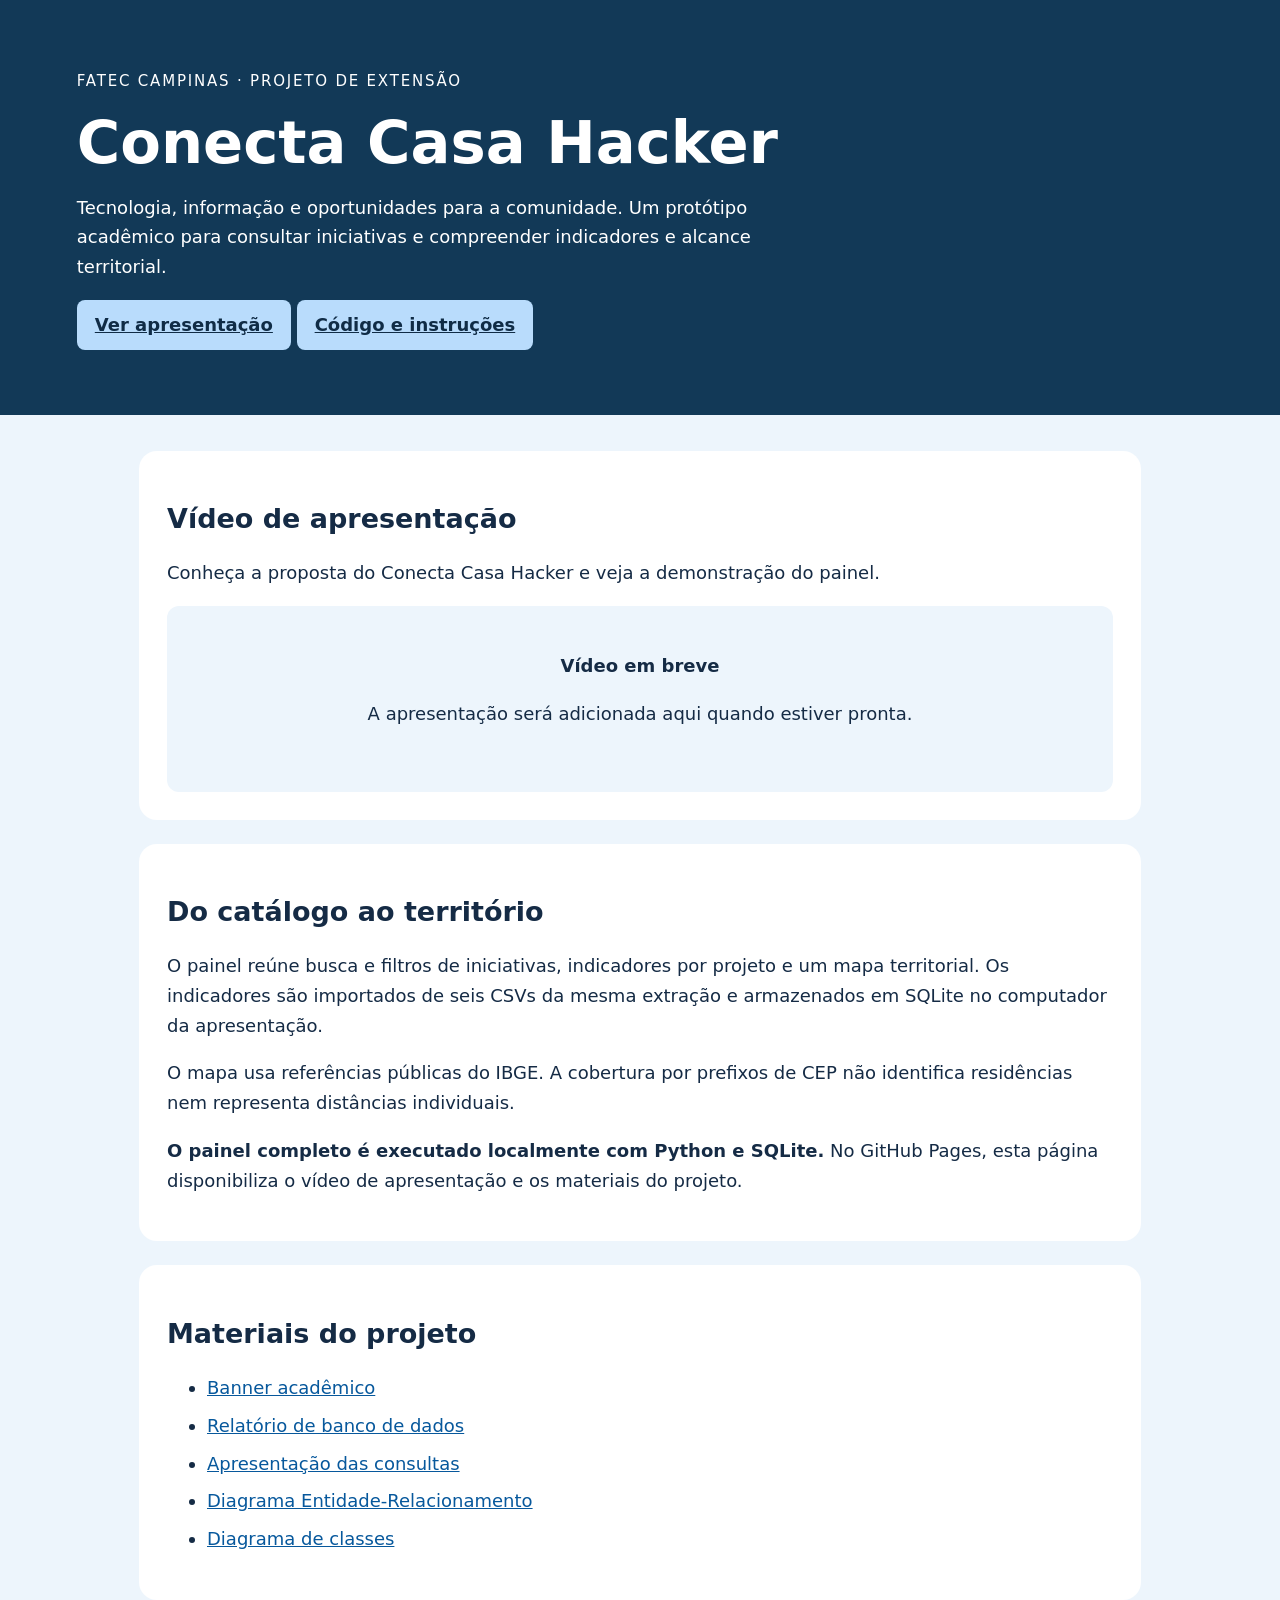
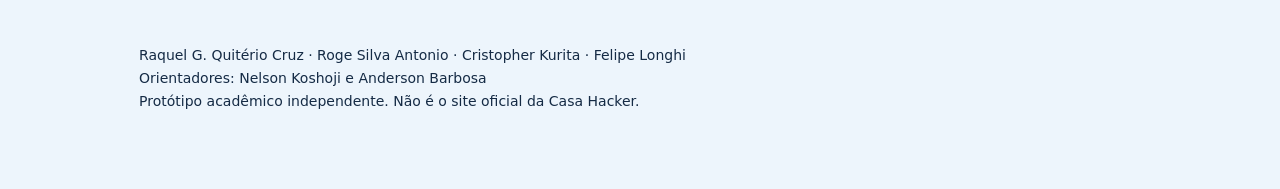
<file: docs/index.html>
<!doctype html>
<html lang="pt-BR"><meta charset="utf-8"><meta name="viewport" content="width=device-width,initial-scale=1"><title>Conecta Casa Hacker | Vídeo do projeto</title><meta name="description" content="Apresentação em vídeo do projeto acadêmico Conecta Casa Hacker, da Fatec Campinas. Conheça a proposta, o painel e os materiais do projeto."><style>
:root{color-scheme:light}*{box-sizing:border-box}body{margin:0;background:#edf5fc;color:#152b45;font:18px/1.65 system-ui,sans-serif}header{background:#123957;color:white;padding:65px max(6vw,24px)}main{max-width:1050px;margin:auto;padding:36px 24px}h1{font-size:clamp(2rem,5vw,3.7rem);line-height:1.1;margin:15px 0}h2{line-height:1.3}small{letter-spacing:.12em}section{background:white;padding:28px;border-radius:18px;margin-bottom:24px}a{color:#07589c}header p{max-width:760px}.button{display:inline-block;background:#b9dcfc;border-radius:8px;padding:10px 18px;color:#102c46;font-weight:650}video,iframe{width:100%;aspect-ratio:16/9;border:0;border-radius:12px}#placeholder{padding:45px 24px;text-align:center;background:#edf5fc;border-radius:12px}footer{font-size:14px;padding:20px 0 40px}li{margin:8px 0}</style>
<header><small>FATEC CAMPINAS · PROJETO DE EXTENSÃO</small><h1>Conecta Casa Hacker</h1><p>Tecnologia, informação e oportunidades para a comunidade. Um protótipo acadêmico para consultar iniciativas e compreender indicadores e alcance territorial.</p><a class="button" href="#video">Ver apresentação</a> <a class="button" href="https://github.com/raquelquiterio2014-byte/conecta-casa-hacker">Código e instruções</a></header>
<main><section id="video" aria-labelledby="video-title"><h2 id="video-title">Vídeo de apresentação</h2><p>Conheça a proposta do Conecta Casa Hacker e veja a demonstração do painel.</p><div id="media"><div id="placeholder"><strong>Vídeo em breve</strong><p>A apresentação será adicionada aqui quando estiver pronta.</p></div></div></section>
<section><h2>Do catálogo ao território</h2><p>O painel reúne busca e filtros de iniciativas, indicadores por projeto e um mapa territorial. Os indicadores são importados de seis CSVs da mesma extração e armazenados em SQLite no computador da apresentação.</p><p>O mapa usa referências públicas do IBGE. A cobertura por prefixos de CEP não identifica residências nem representa distâncias individuais.</p><p><strong>O painel completo é executado localmente com Python e SQLite.</strong> No GitHub Pages, esta página disponibiliza o vídeo de apresentação e os materiais do projeto.</p></section>
<section><h2>Materiais do projeto</h2><ul><li><a href="https://github.com/raquelquiterio2014-byte/conecta-casa-hacker/blob/main/documentacao/Banner_Casa_Hacker_V13_90x100.pdf">Banner acadêmico</a></li><li><a href="https://github.com/raquelquiterio2014-byte/conecta-casa-hacker/blob/main/documentacao/Relatorio_Exercicio_11.pdf">Relatório de banco de dados</a></li><li><a href="https://github.com/raquelquiterio2014-byte/conecta-casa-hacker/blob/main/documentacao/Apresentacao_Exercicio_11.pdf">Apresentação das consultas</a></li><li><a href="https://github.com/raquelquiterio2014-byte/conecta-casa-hacker/blob/main/modelos/DER_equipe.png">Diagrama Entidade-Relacionamento</a></li><li><a href="https://github.com/raquelquiterio2014-byte/conecta-casa-hacker/blob/main/modelos/UML_banner.png">Diagrama de classes</a></li></ul></section>
<footer>Raquel G. Quitério Cruz · Roge Silva Antonio · Cristopher Kurita · Felipe Longhi<br>Orientadores: Nelson Koshoji e Anderson Barbosa<br>Protótipo acadêmico independente. Não é o site oficial da Casa Hacker.</footer></main>
<script>
fetch('video.json').then(r=>{if(!r.ok)throw Error();return r.json()}).then(c=>{if(!c.url)return;const u=new URL(c.url);if(u.protocol!=='https:')return;let m;if(c.tipo==='youtube'){if(!['www.youtube.com','www.youtube-nocookie.com'].includes(u.hostname)||!/^\/embed\/[A-Za-z0-9_-]+$/.test(u.pathname))return;m=document.createElement('iframe');m.src=u.href;m.title='Vídeo de apresentação do Conecta Casa Hacker';m.allowFullscreen=true;m.loading='lazy';m.referrerPolicy='strict-origin-when-cross-origin'}else if(c.tipo==='mp4'){m=document.createElement('video');m.controls=true;m.preload='metadata';m.src=u.href}else return;document.getElementById('media').replaceChildren(m)}).catch(()=>{});
</script></html>
</file>
